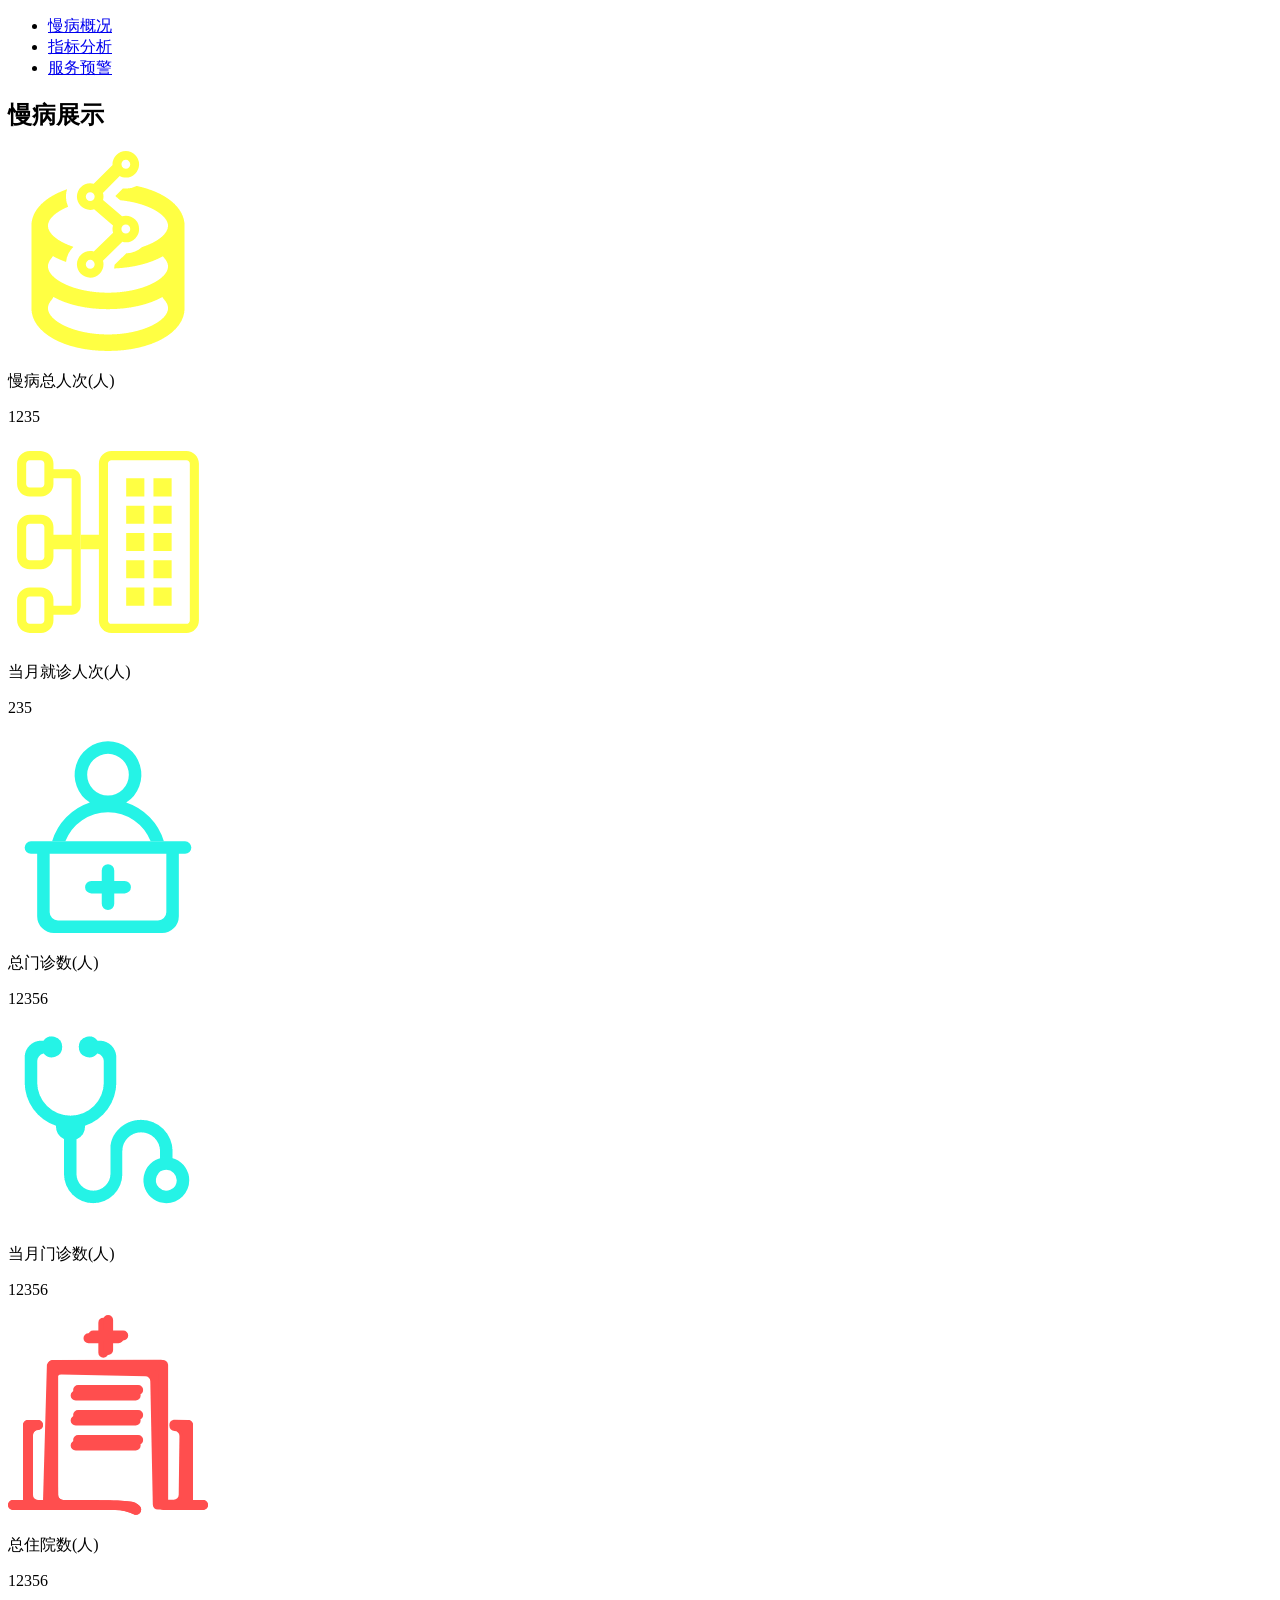
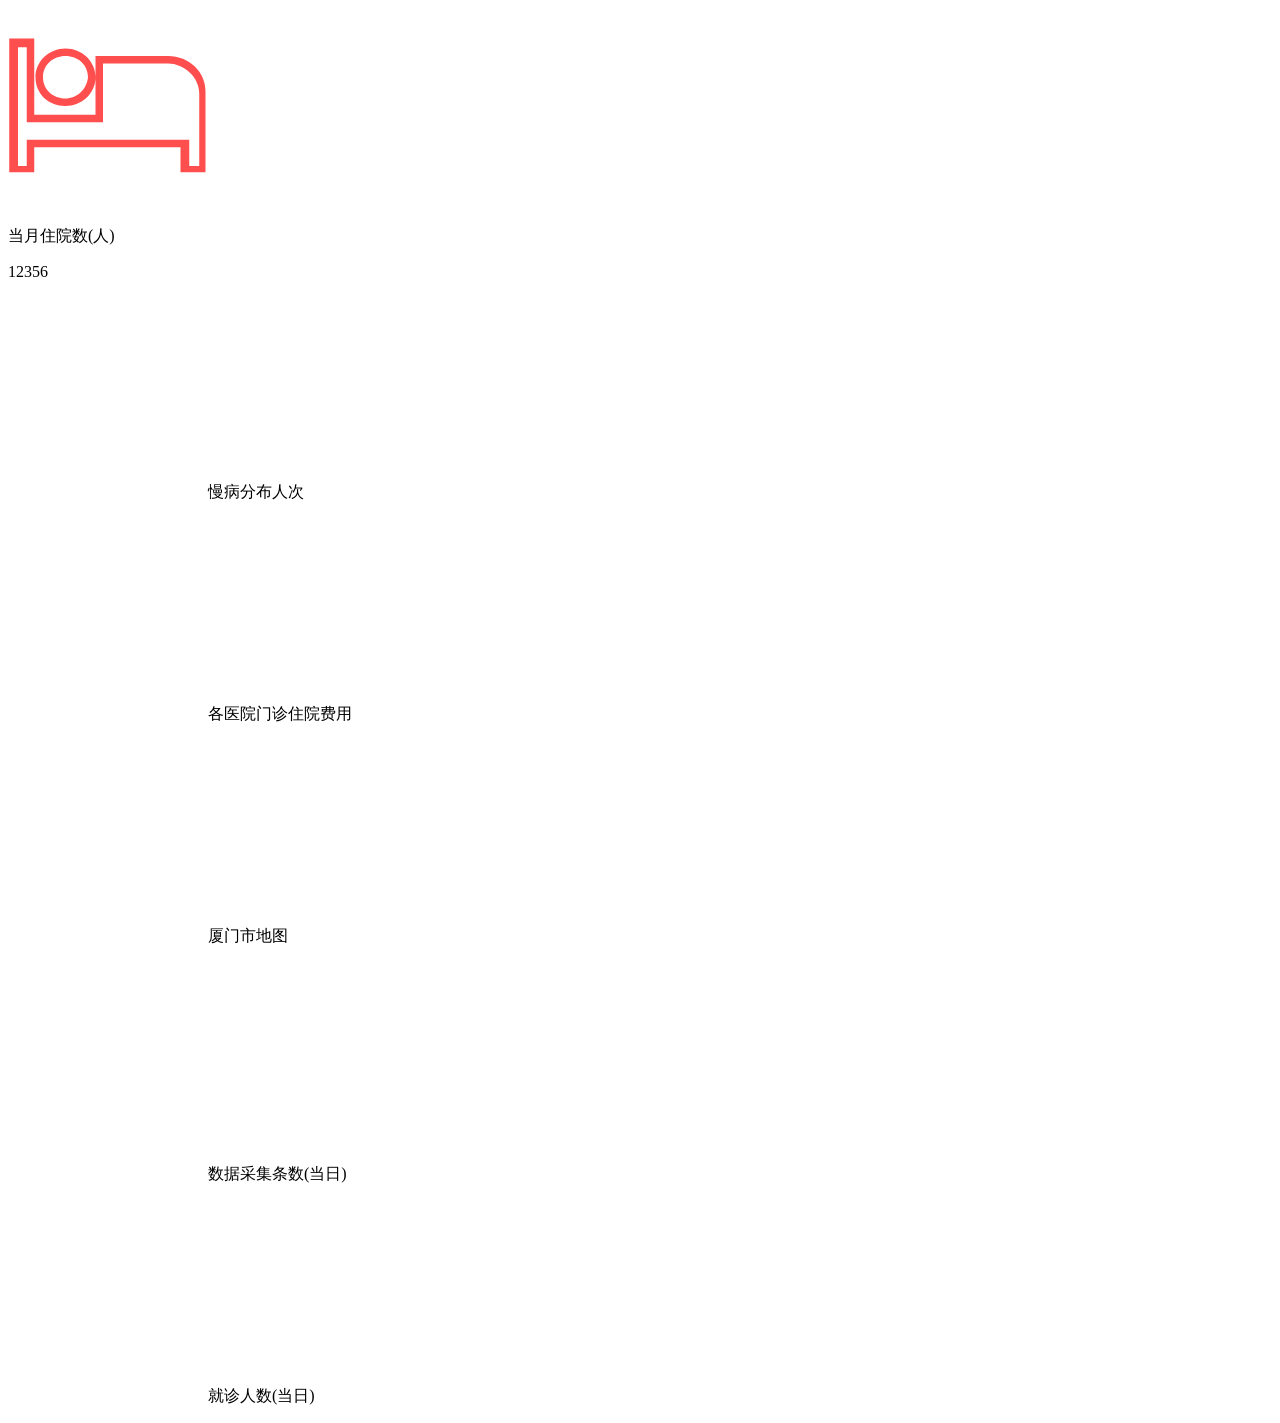
<file: flaskProject1/templates/NCDindex.html>
<!DOCTYPE html>
<html lang="en">
<head>
    <meta charset="UTF-8">
    <title>慢病展示</title>
    <link href="../static/css/common.css" rel="static/cssheet">
    <script src="../static/js/Plugin/jquery-3.3.1.min.js"></script>
    <script src="https://www.jq22.com/jquery/echarts-4.2.1.min.js"></script>
    <script src="../static/js/Plugin/bmap.min.js"></script>
    <script src="http://api.map.baidu.com/api?v=2.0&ak=LelFSt6BfykGf8m3PB5zr8LaXAG2cMg6"></script>
    <script src="../static/js/common.js"></script>
    <script src="../static/js/NCDindex.js"></script>
</head>
<body>
<!--顶部-->
<header class="header left">
    <div class="left nav">
        <ul>
            <li class="nav_active"><i class="nav_1"></i><a href="index.html">慢病概况</a> </li>
            <li><i class="nav_2"></i><a href="quota.html">指标分析</a> </li>
            <li><i class="nav_3"></i><a href="trend.html">服务预警</a> </li>
            </ul>
    </div>
    <div class="header_center left">
        <h2><strong>慢病展示</strong></h2>

    </div>
    <div class="right nav text_right">
        <ul>

        </ul>
    </div>

</header>
<!--内容部分-->
<div class="con left">
    <!--数据总概-->
    <div class="con_div">
        <div class="con_div_text left">
            <div class="con_div_text01 left">
                <img src="../static/img/info_1.png" class="left text01_img"/>
                <div class="left text01_div">
                    <p>慢病总人次(人)</p>
                    <p>1235</p>
                </div>
            </div>
            <div class="con_div_text01 right">
                <img src="../static/img/info_2.png" class="left text01_img"/>
                <div class="left text01_div">
                    <p>当月就诊人次(人)</p>
                    <p>235</p>
                </div>
            </div>
        </div>
        <div class="con_div_text left">
            <div class="con_div_text01 left">
                <img src="../static/img/info_3.png" class="left text01_img"/>
                <div class="left text01_div">
                    <p>总门诊数(人)</p>
                    <p class="sky">12356</p>
                </div>
            </div>
            <div class="con_div_text01 right">
                <img src="../static/img/info_4.png" class="left text01_img"/>
                <div class="left text01_div">
                    <p>当月门诊数(人)</p>
                    <p class="sky">12356</p>
                </div>
            </div>
        </div>
        <div class="con_div_text left">

            <div class="con_div_text01 left">
                <img src="../static/img/info_5.png" class="left text01_img"/>
                <div class="left text01_div">
                    <p>总住院数(人)</p>
                    <p class="org">12356</p>
                </div>
            </div>
            <div class="con_div_text01 right">
                <img src="../static/img/info_6.png" class="left text01_img"/>
                <div class="left text01_div">
                    <p>当月住院数(人)</p>
                    <p class="org">12356</p>
                </div>
            </div>
        </div>
    </div>
    <!--统计分析图-->
    <div class="div_any">
        <div class="left div_any01">
            <div class="div_any_child">
                <div class="div_any_title"><img src="../static/img/title_1.png">慢病分布人次</div>
                <p id="pieChart" class="p_chart"></p>
            </div>
            <div class="div_any_child">
                <div class="div_any_title"><img src="../static/img/title_2.png">各医院门诊住院费用</div>
                <p id="histogramChart" class="p_chart"></p>
            </div>
        </div>
        <div class="div_any02 left ">
            <div class="div_any_child div_height">
                <div class="div_any_title any_title_width"><img src="../static/img/title_0.png">厦门市地图 </div>
                <div id="mapChart" style="width:97.5%;height:95%;display: inline-block;padding-left: 1.25%;padding-top:2.2%"></div>
            </div>
        </div>
        <div class="right div_any01">
            <div class="div_any_child">
                <div class="div_any_title"><img src="../static/img/title_3.png">数据采集条数(当日)</div>
                <p id="lineChart" class="p_chart"></p>
            </div>
            <div class="div_any_child">
                <div class="div_any_title"><img src="../static/img/title_4.png">就诊人数(当日)</div>
                <p id="lineChart2" class="p_chart"></p>
            </div>
        </div>
    </div>


</div>
</body>
</html>
</file>
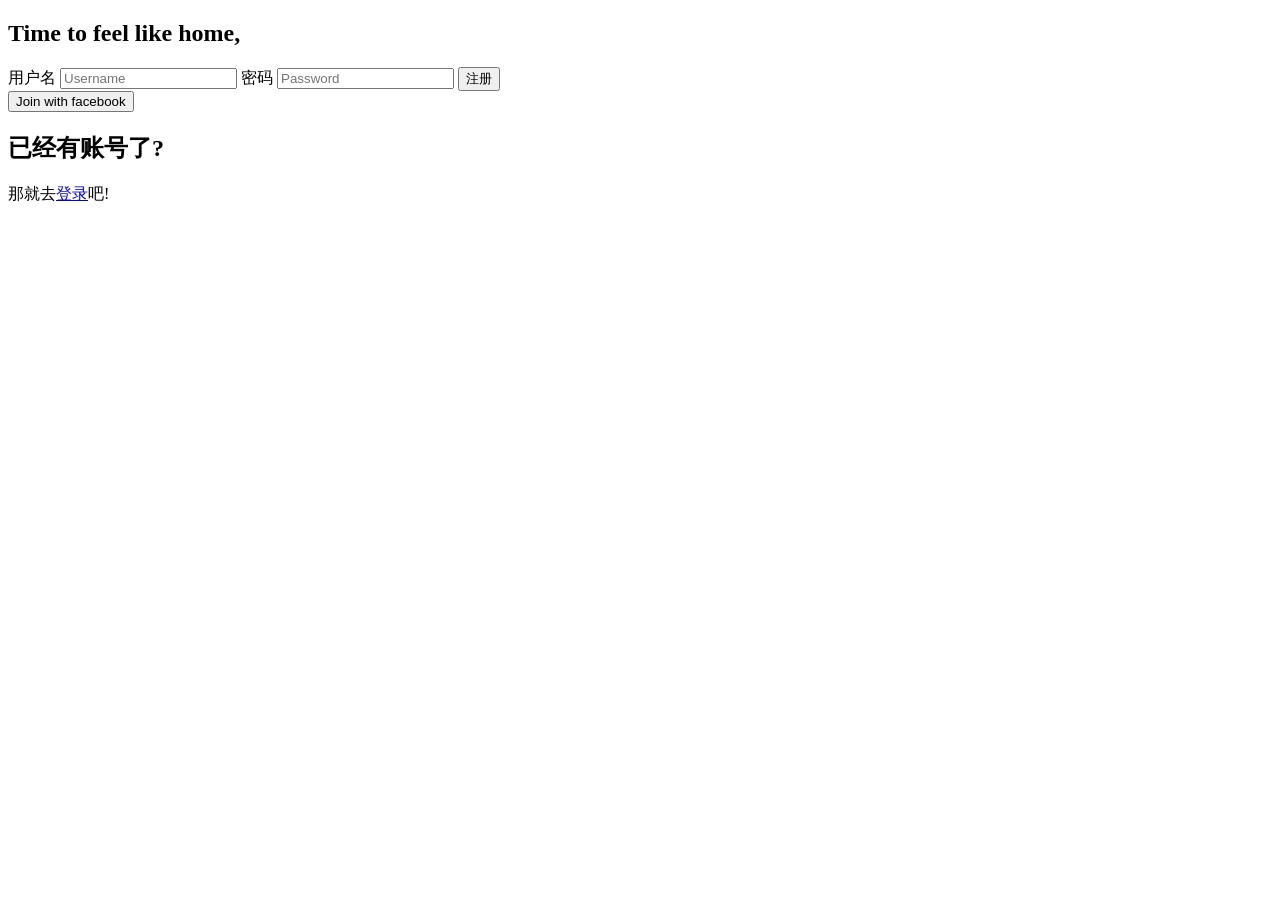
<file: flaskProject1/templates/res.html>
<!DOCTYPE html>
<html lang="en">
<head>
    <meta charset="UTF-8">
    <title>Title</title>
</head>
    <body>
    <!-- res.html -->
    <div class="cont-parent">
        <div class="cont">
            <div class="form sign-in">
                <h2>Time to feel like home,</h2>
                <form action="/register" method="post">
                        <label>
                            <span>用户名</span>
                            <input type="text" name="username" placeholder="Username" required/>
                        </label>
                        <label>
                            <span>密码</span>
                            <input type="password" name="password" placeholder="Password" required/>
                        </label>
                        <button type="submit" class="submit">注册</button>
                </form>
                    <button type="button" class="fb-btn">Join with <span>facebook</span></button>
            </div>
            <div class="sub-cont">
                <div class="img">
                    <div class="img__text m--up">
                        <h2>已经有账号了?</h2>
                        <p>那就去<a href="/">登录</a>吧!</p>
                    </div>

                </div>

        </div>
        </div>
    </body>
</html>
</file>
<file: flaskProject1/static/css/common.css>
body::-webkit-scrollbar {
    display: none;
}
.BMap_cpyCtrl {
   display: none;
}

.anchorBL {
   display: none;
}
.yui-toast-mask {
    position: fixed;
    width: 100%;
    height: 100%;
    background: rgba(0, 0, 0, 0);
    top: 0;
    left: 0;
    z-index: 1000;
    display: -webkit-box;
    display: -webkit-flex;
    display: flex;
    -webkit-box-align: center;
    -webkit-align-items: center;
    align-items: center;
}

.yui-toast-mask .yui-toast {
    background: rgba(0, 0, 0, 0.5);
    min-height: 3rem;
    min-width: 3rem;
    border-radius: .5rem;
    margin: 0 auto;
    overflow: hidden;
    color: #FFFFFF;
    font-size: 14px;
    padding: 10px;
    max-height: 90%;
    max-width: 90%;
    display: -webkit-box;
    display: -webkit-flex;
    display: flex;
    -webkit-box-align: center;
    -webkit-align-items: center;
    align-items: center;
}
*{
    margin: 0;
    padding: 0;
    list-style: none;
    text-decoration: none;
}
/* CSS Document */
::-webkit-scrollbar-track{border-radius: 10px;-webkit-box-shadow: inset 0 0 6px rgba(0,0,0,0);}/*滚动条的滑轨背景颜色*/
::-webkit-scrollbar-thumb{background-color: rgba(0,0,0,0.05);border-radius: 10px;-webkit-box-shadow: inset 1px 1px 0 rgba(75, 75, 75, 0.58);}/*滑块颜色*/
::-webkit-scrollbar-thumb{background-color: rgba(0,0,0,0.2);border-radius: 10px;-webkit-box-shadow: inset 1px 1px 0 rgba(48, 48, 48, 0.92);}
::-webkit-scrollbar{width: 16px;height: 16px;}/* 滑块整体设置*/
::-webkit-scrollbar-track,
::-webkit-scrollbar-thumb{border-radius: 999px;border: 5px solid transparent;}
::-webkit-scrollbar-track{box-shadow: 1px 1px 5px rgba(0,0,0,.2) inset;}
::-webkit-scrollbar-thumb{min-height: 20px;background-clip: content-box;box-shadow: 0 0 0 5px rgba(255,255,255,.5) inset;}
::-webkit-scrollbar-corner{background: transparent;}/* 横向滚动条和纵向滚动条相交处尖角的颜色 */

body{
    font-size: 100%;
    height: 100%;
    background-color: #081832;
}
a:hover{
    text-decoration: none;
}
.left{
    float: left;
}
.right{
    float: right;
}
.clear{
    clear: both;
}

.text_right{
    text-align: right;
}
.header{
    width: 100%;
    height: 80px;
    background-color: #030829;

}
.header_center{
    width: 30%;
    margin: 0px auto;
    color: #FFFFff;
    text-align: center;
    height: 80px;
    background-image: url("../img/logoBg.png");
    background-size: 100% 100%;
    font-family: "微软雅黑"!important;
}
.header_center h2{
   margin-top: 16px !important;
   font-size: 22px !important;

}
.color_font{
    color: #e8f7fe !important;
    font-size: 12px !important;
}
.header_logo{
    margin-left: 1%;
    margin-top: 12px;

}
.header_logo img{
    height: 56px;
}
.nav{

    width: 35%;
}
.nav>ul{

}
.nav>ul>li{
    display: inline-block;
    width: 120px;
    text-align: center;
    height: 50px;
    position: relative;
    line-height: 50px;
    margin-top: 15px;
    box-sizing: border-box;
    /*box-shadow: -5px 0px 5px #034c6a inset, !*å·¦è¾¹é˜´å½±*!*/
    /*0px -5px 15px #034c6a inset, !*ä¸Šè¾¹é˜´å½±*!*/
    /*5px 0px 15px #034c6a inset, !*å³è¾¹é˜´å½±*!*/
    /*0px 5px 15px #034c6a inset;*/


    border-radius: 5px;

}
.nav>ul>li:hover{
    box-shadow: -10px 0px 15px #034c6a inset, /*å·¦è¾¹é˜´å½±*/
    0px -10px 15px #034c6a inset, /*ä¸Šè¾¹é˜´å½±*/
    10px 0px 15px #034c6a inset, /*å³è¾¹é˜´å½±*/
    0px 10px 15px #034c6a inset;

    box-sizing: border-box;
}
.nav>ul>li i{
    width: 16px;
    height: 16px;
    display: inline-block;
    position: relative;
    top:3px;
    margin-right: 5px;
}
.nav>ul>li>a{
    color: #ffffff;
    /*display: inline-block;*/
    /*padding: 0 15px 0 5px;*/
    font-size: 14px;
}
/*.nav>ul>li:hover .li_ul{*/
    /*display: block;*/
/*}*/

.li_ul{
    position: absolute;
    background-color: #030829;
    width: 100%;
    /*border-top:4px solid #4b8df8;*/
    display: none;
    z-index: 999;

}
.li_ul li{
    line-height: 40px !important;
}
.li_ul li:hover{
    background-color: #4b8df8;
}
.li_ul li a{
    color: #ffffff;
    font-size: 13px;
}

.nav_1{
     background: url("../img/nav_1.png");
 }
.nav_2{
    background-image: url("../img/nav_2.png");
}
.nav_3{
    background-image: url("../img/nav_3.png");

}
.nav_4{
    background-image: url("../img/nav_3.png");
}
.nav_5{
    background-image: url("../img/nav_5.png");
}
.nav_6{
    background-image: url("../img/nav_6.png");
}
.nav_7{
    background-image: url("../img/nav_7.png");
}
.nav_8{
    background-image: url("../img/nav_9.png");
}
.nav_active{
    border-bottom: 4px solid #4b8df8;
    box-shadow: -10px 0px 15px #034c6a inset, /*å·¦è¾¹é˜´å½±*/
    0px -10px 15px #034c6a inset, /*ä¸Šè¾¹é˜´å½±*/
    10px 0px 15px #034c6a inset, /*å³è¾¹é˜´å½±*/
    0px 10px 15px #034c6a inset;

    box-sizing: border-box;
}
.con{
    width: 100%;
    background-color: #081832;
    padding-top: 20px;
    padding-bottom: 20px;
}
.con1{
    width: 100%;
    background-color: #081832cc;
    /*padding-bottom: 4px;*/
    box-sizing: border-box;
    overflow: auto;

;
}
.find_expend{
    display: none;
}
.con1::before{
    content: "";
    display: block;
    clear: both;
    visibility: hidden;
    height: 0;
}
.select_time{
    width: 140px;
    height: 36px;

    margin-bottom: 25px;
    margin-left: 1%;
   padding-left: 20px;
 ;

}
.select_time img{
    height: 18px;
    margin-top: 9px;
}
.select_time input{
    border: none;
    background-color: transparent;
    width: 80px;
    height: 20px;
   top:-5px;
    margin-left: 10px;
    position: relative;
    text-indent: 1em;
    outline: none;
}
.con_div{
    height: 110px;
    width: 98%;
    margin-left: 1%;
    margin-bottom: 25px;
}
.con_div_text{
    height: 100%;
    background-color: #034c6a;
    width: 32%;
    margin-right: 1.3%;
}
.con_div_text01{
    width: 50%;
    height: 100%;
}
.text01_img{
    width: 40px;
    height: 40px;
    margin-left: 5%;
  margin-top: 35px;
}
.text01_div{
    margin-top: 15px;
    margin-left: 5%;
    text-align: center;

}
.text01_div p{
    line-height: 35px;
}
.text01_div p:nth-child(1){
    font-size: 13px;
    color: #ffffff;
}
.text01_div p:nth-child(2){
    font-size: 28px;
    color: #ffff43;
    font-weight: 600;

}
.red{
    color: red !important;
}
.sky{
    color: #25f3e6 !important;
}
.org{
    color: #ff4e4e !important;
}
.div_any{
    width: 98%;
    margin-left: 1%;
    margin-bottom: 25px;
    height: 610px;
}
.div_any01{
    width: 23%;
    margin-right: 2%;
}
.div_any02{
    width: 48%;
    margin-right: 2%;
}
.div_any03{
    width: 98%;
   margin: 15px auto;

}
.div_any_child{
    width: 100%;
    height: 330px;
    box-shadow: -10px 0px 15px #034c6a inset, /*å·¦è¾¹é˜´å½±*/
    0px -10px 15px #034c6a inset, /*ä¸Šè¾¹é˜´å½±*/
    10px 0px 15px #034c6a inset, /*å³è¾¹é˜´å½±*/
    0px 10px 15px #034c6a inset;
    border: 1px solid #034c6a;
    box-sizing: border-box;
    position: relative;
    margin-top: 25px;
}
.div_any_child01{
    width: 48%;

    box-shadow: -10px 0px 15px #034c6a inset, /*å·¦è¾¹é˜´å½±*/
    0px -10px 15px #034c6a inset, /*ä¸Šè¾¹é˜´å½±*/
    10px 0px 15px #034c6a inset, /*å³è¾¹é˜´å½±*/
    0px 10px 15px #034c6a inset;
    border: 1px solid #034c6a;
    box-sizing: border-box;
    position: relative;
    margin-right: 2%;

}
.div_any_child01_wh{
    width: 98% !important;
}
.div_height01{
    height: auto !important;
    padding: 5px;
}
.char_table{
    height: 200px;
}
.p_chart{
    height: 288px;

    padding: 5px 10px;

    margin-top: 15px;

}
#map_div{
    width: 96%;
    height: 94%;
}
.div_height{
    height:685px !important;
}
.div_any_title{
    background-color: #034c6a;
    border-radius: 18px;
    position: absolute;
    height: 35px;
    width: 60%;
    top:-15px;
    color: #ffffff;
    font-weight: bold;
    font-size: 16px;
    left: 20%;
    line-height: 35px;
    text-align: center;
}
.div_any_title img{
    width: 18px;
    height: 18px;
    position: relative;
    top:2px;
    margin-right: 5px;
}
.any_title_width{
    width: 30% !important;
    left: 35% !important;
}
.div_table{
    width: 98%;
    margin-left: 1%;
    margin-bottom: 25px;
    height: 280px;
}
.div_table_box{
    width: 23%;
    margin-right: 2%;
}
.table_p{
    height: 93%;
    margin-top: 7%;
    position: relative;


}.table_p01{
     height:auto !important;
     margin-top: 0!important;
     position: relative;


 }
.table_p01 table td{
    padding: 6px 0;
}
.table_p table{
    width: 100%;
    height: 100%;
    border-collapse: collapse;

    position: absolute;
    text-align: center;
}
.table_p table thead th{
    color: #61d2f7;
    font-size: 14px;
    font-weight: 600;
    padding-top: 5px;
    padding-bottom: 5px;
}
.table_p table tbody{
    color: #ffffff;
   font-size: 13px;
}
.table_p table tbody tr:nth-child(2n+1){
    background-color: #072951;
    box-shadow: -10px 0px 15px #034c6a inset,
    10px 0px 15px #034c6a inset;
}

.car_left{
    width: 18%;
    height: 100%;
    background-color:  #081832;
}
.car_center{

    height: 100%;
    background-color:  #081832;
    width: 50.5%;
    margin-left: 0.5%;
}
.car_center video{
    width: 49.5%;
    height: 49%;


    box-sizing: border-box;
    box-shadow: -10px 0px 15px #034c6a inset,
    10px 0px 15px #034c6a inset;
    float: left;
}
.magin_top{
    margin-top: 1%;
}
.magin_left{
    margin-left: 1%;
}
.car_right{
    width: 31%;
    height: 100%;
}
.text_center{
    text-align: center;
}
.carNo_input{
    width: 75%;
    height: 25px;
    margin-top: 5px;
    margin-bottom: 5px;
    text-indent: 2em;
    margin-left: 5%;

    border:1px solid #072951;
border-radius: 3px;
}
.find_but{
    height: 25px;
    background-image: url("../img/find.png");
    width: 25px;
    background-repeat: no-repeat;
    background-size: 100% 100%;
    position: relative;
    top:8px;
    border:none;
    background-color: transparent;
}
.find_but1{
    height: 25px;
    background-image: url("../img/find.png");
    width: 25px;
    background-repeat: no-repeat;
    background-size: 100% 100%;
    position: relative;
    top:8px;
    border:1px solid #4b8df8;
    background-color: transparent;
}
.set_list{
    padding: 10px 5%;
    color: #eee;
    font-size: 14px;
}
.list_i{
    width: 16px;
    height: 16px;
    display: inline-block;

    background-image: url("../img/nav_1.png");
    top:3px;
    position: relative;
}
.left_up{

    height: 58%;

}
.left_table{

    height: 98%;

    border-radius: 5px;
    width:18%!important;
    background-color:  #081832;


}
.right_table{
    height: 98%;

    border-radius: 5px;
    width:81.5%!important;
    background-color:  #081832;
    margin-left: 0.5%;
}
.center_table{
    height: 100%;
    border-radius: 5px;
    width:100%;
    background-color:  #081832;
   margin: 0 auto;
}
.bow_shadow{
    box-shadow: -8px 0px 10px #034c6a inset,
    8px 0px 10px #034c6a inset;
    width: 100%;
    box-sizing: border-box;
}

.ztree li a{
    color: #FFFFff !important;
}
.left_down{
    height: 40%;
    margin-top: 2%;
}
.tab_a{
    width: 45%;
    height: 30px;
    line-height: 30px;
    color: #FFFFff;
    background-color: #667fa7;
    display: inline-block;
    margin-right: 1%;
    margin-top: 5px;
    font-size: 14px;
}
.tab_aActive{
    background-color:#034c6a !important;
    font-weight: 600;
}
.car_content{
    margin-left: 5%;

    font-size: 13px;
    color: #eeeeee;
}
.car_content p{
    padding-top: 5px;
    padding-bottom: 5px;
}
.table2_find{
    background-color: #072951;
    box-shadow: -10px 0px 15px #034c6a inset, 10px 0px 15px #034c6a inset;
    width: 100%;
    padding: 5px 0;
    color: #FFFFff;
}


.table2_find input[type=text]{
    background-color: transparent;
    width: 16%;
    height: 24px;
    border-radius: 3px;
    text-indent: 1em;
    border:1px solid #7EC4CC;

}


.table_find{
    width: 100%;
    padding: 8px 0;
    border-bottom: 2px solid #a5c5f83b;
    font-size: 13px;
}
.more_find{

    cursor: pointer;
    position: relative;
    top:5px;
}
.table_find .glyphicon{
    margin-right: 5px;
}
.table_find button{
    padding: 4px 10px;
}
.table_find p{
    margin-top: 8px;
}
.table_find label{

    color: #eeeeee;

    width: 8%;
    display: inline-block;
    text-align: right;

}
.table_find input[type=text],.table_find input[type=date]{
    width: 16%;
    height: 24px;
    border-radius: 3px;
    text-indent: 1em;
    border:1px solid#4b8df8;
    background-color: #cccccc4f;
}
.table_find select{
    width: 12%;
    height: 24px;
    border-radius: 3px;
    text-indent: 1em;
    border:1px solid #4b8df8;
    background-color: #cccccc4f;
}
.table_find input[type=checkbox]{
    width: 14px;
    height: 14px;
    position: relative;
    top:3px;
    margin-right: 5px;
}
.table_find span{
    color: #b2cbf3;

    margin-right: 2%;
}
.find_button{
    width: 5%;
    height: 26px;
    border: none;
    border-radius: 2px;
    background-color: #4b8df8;
    color: #FFFFff;
    font-size: 14px;

}
.table2_style{
    color: #FFFFff;
    border: none !important;
    font-size: 13px;
}
.table2_style a{
    margin-right: 10px;
}
.table2_style tbody tr:nth-child(2n+1){
    background-color: #072951;
   border-left: 4px solid #4b8df8;;
}
.table2_style thead tr{
    color: #FFFFff;
   background-color:#4b8df8;
}
.table2_style td{
    border: none !important;
}
.table2_style thead th{
    border-bottom: none !important;
}
.table2_style tbody tr:nth-child(2n):hover{
    /*color: #072951;*/
    background-color: rgba(75, 141, 248, 0.65);

}
.table_style{
    color: #FFFFff;
    box-shadow: -8px 0px 10px #034c6a inset,
    8px 0px 10px #034c6a inset;
    border: none !important;
    font-size: 13px;
}
.table_style a{
    margin-right: 10px;
}
.table_style td{
    border: none !important;
}
.table_style tbody tr:nth-child(2n+1){
    background-color: #072951;
    box-shadow: -10px 0px 15px #034c6a inset,
    10px 0px 15px #034c6a inset;
}
.table_style thead tr{
    color: #4b8df8;
}
.table_style thead th{
    border-bottom: none !important;
}
.table_style tbody tr:nth-child(2n):hover{
    /*color: #072951;*/
    background-color: rgba(75, 141, 248, 0.12);
}
.table_div{
    margin-top: 10px;
    color: #FFFFff;
}
.table_but{
    text-align: right;
    font-size: 13px;
    padding-bottom: 5px;
    padding-top: 10px;

}
.table_but a{
    margin-right: 15px;
    color: #FFFFff;
}
.table_but a i{
    margin-right: 5px;
}
.table_del{
    color: orangered;
}
.table_edit{
    color: #0D8BBD;
}
.span_left{
    padding: 5px;
}
/*地图界面样式*/
.map_con{
    width: 100%;
    padding: 0;
    background-color: #081832cc;
}
.map_left{
    width: 79%;
    height: 100%;


}
.map_right{
    width: 20.5%;
    height: 100%;
    background-color: #081832;
}
.map_box{
    width: 100%;
    height: 100%;

}
.map_top{
    position: absolute;
    top:80px;
    left: 0;
    height: 35px;
    width: 79%;
    border-bottom: 1px solid #4b8df8;
    background-color: rgba(255, 255, 255, 0.84);
    z-index: 99;
}
.map_top>ul{
    list-style: none;
    font-size: 14px;
    float: right;
}
.map_top>ul>li{
    display: inline-block;
    line-height: 35px;
    padding: 0 10px;
}
.map_top>ul>li i{
    margin-right: 5px;
}
.map_top>ul>li a{
    color: #2E2D3C;
}
.map_top>ul .active,.map_top>ul>li .active{
    color: #0D8BBD;
}
.map_select{
    position: fixed;
    top:160px;
    right: 21.5%;
    box-shadow: -10px 0px 15px #034c6a inset, /*å·¦è¾¹é˜´å½±*/
    0px -10px 15px #034c6a inset, /*ä¸Šè¾¹é˜´å½±*/
    10px 0px 15px #034c6a inset, /*å³è¾¹é˜´å½±*/
    0px 10px 15px #034c6a inset;
    border: 1px solid #034c6a;
    width: 120px;
    height: 180px;
    border-radius: 5px;
    background-color: #081832e3;
}
.map_select p{
    padding: 8px 15px;
    color: #FFFFff;
    font-size: 14px;
}
.map_select p input[type=checkbox]{
    width: 15px;
    height: 15px;
    position: relative;
    top:3px;
    margin-right: 10px;
}
.map_right_top{
    width: 100%;
    height: 35px;

    background-color: #034c6a;
}
.map_right_top>ul>li{
    list-style: none;
    display: inline-block;
    line-height: 35px;
    font-size: 14px;
    text-align: center;
    width: 32%;
    color: #FFFFff;
    cursor: pointer;
}
.map_right_top>ul>li.li_active{
    background-color: #0D8BBD;
}
.map_chart{
    width: 100%;
    height: 250px;



    box-sizing: border-box;
    position: relative;
    margin-top: 25px;
}
.map_con{
    width: 100%;
}
.map_con_div{
    display: none;
}
.map_work{
    margin-top: 5px;
    border-top:1px solid #0D8BBD;;
}
.map_work>ul>li{
    list-style: none;
    display: inline-block;
    width: 32%;
    text-align: center;
    margin-top: 10px;
    margin-bottom: 10px;
    cursor: pointer;
    padding: 10px 0;

}
.map_work>ul>li:hover{
    box-shadow: -10px 0px 15px #034c6a inset, /*å·¦è¾¹é˜´å½±*/
    0px -10px 15px #034c6a inset, /*ä¸Šè¾¹é˜´å½±*/
    10px 0px 15px #034c6a inset, /*å³è¾¹é˜´å½±*/
    0px 10px 15px #034c6a inset;
}
.map_work>ul>li .img_div{
    width: 28px;
    height: 24px;
    margin: 0 auto;

}
.img_div01{

    background: url(../img/map_photo.png) no-repeat;
    background-position: -126px -73px;
}
.img_div02{
    background: url(../img/map_photo.png) no-repeat;
    background-position:  -98px -122px;

}
.img_div_text{
    color: #FFFFff;
    margin-top: 8px;
    font-size: 13px;
}
.back_i{
    position: relative;
    top:2px;
    margin-right: 5px;
}
.map_resList{
    width: 96%;
    margin: 0 auto;
    font-size: 13px;
    display: none;
}
.map_resList>ul>li{
    list-style: none;
    margin-top: 8px;
}
.map_resList>ul>li p{
    padding: 5px 0;
    color: #eeeeee;
}
.map_resList>ul>li a{
    margin-right: 6px;
}
.map_resList>ul>li a img{
    width: 16px;

}
.map_resList>ul>li:nth-child(2n+1){
    background-color: #0d8bbd36;
}
/*统计分析界面样式*/
.static_top{
    width: 140px;
    height: 36px;
    line-height: 36px;
    background-color: #04425f;
    margin-bottom: 25px;
    margin-left: 1%;
    padding-left: 20px;
    border-radius: 1px;
    box-shadow: 0px 3px 3px #61d2f7;

}
.static_top i{
    width: 16px;
    height: 16px;
    display: inline-block;
    position: relative;
    background-image: url("../img/nav_7.png");
    background-repeat: no-repeat;
    margin-right: 6px;
    top:1px;
}
.static_top span{
    color: #25f3e6;
}
.stiatic_top_con{
    background-color: #034c6a;
    width: 96%;
    margin-left: 1%;
    margin-bottom: 25px;
    padding: 10px 1%;
    border-radius: 5px;
}
.stiatic_top_con table{
    width: 100%;
    border-collapse: collapse;
}
.stiatic_top_con table td{
    color: #FFFFff;
    padding: 5px;
    font-size: 13px;
    border:1px solid #485f849c;
}
.stiatic_top_con table .labe_td{
    color: #61d2f7;
    font-size: 14px;
    width: 120px;
    text-align: right;
}
.layui-layer-title{
    /*box-shadow: -8px 0px 10px #034c6a inset,*/
    /*8px 0px 10px #034c6a inset;*/
    background-color: #081832d4 !important;
    color: #FFFFff !important;
    border-bottom: 3px solid #4b8df8 !important;
    box-sizing: border-box;
}


.hide{
  display: none !important;
}
.xc_layer{position: fixed; top: 0; left: 0; width: 100%; height: 100%; background-color: #666666; opacity: 0.5; z-index: 1000;}
.popBox{position: fixed; left: 45%; top: 10%; background-color: #081832; z-index: 1001; width: 90%; max-height: 84%; margin-left: -40%; border-radius: 5px; font-weight: bold; color: #ffffff;height: 100%;}
.popBox .ttBox{height: 30px; line-height: 30px; padding: 14px 30px; border-bottom: solid 1px #eef0f1;text-align: center;-webkit-box-sizing: content-box;  -moz-box-sizing: content-box;box-sizing: content-box;}
.popBox .ttBox .tt{font-size: 20px; display: inline-block;  height: 30px;}
.popBox .txtBox{height: calc(100% - 80px);overflow: auto;padding: 10px 0;}
</file>
